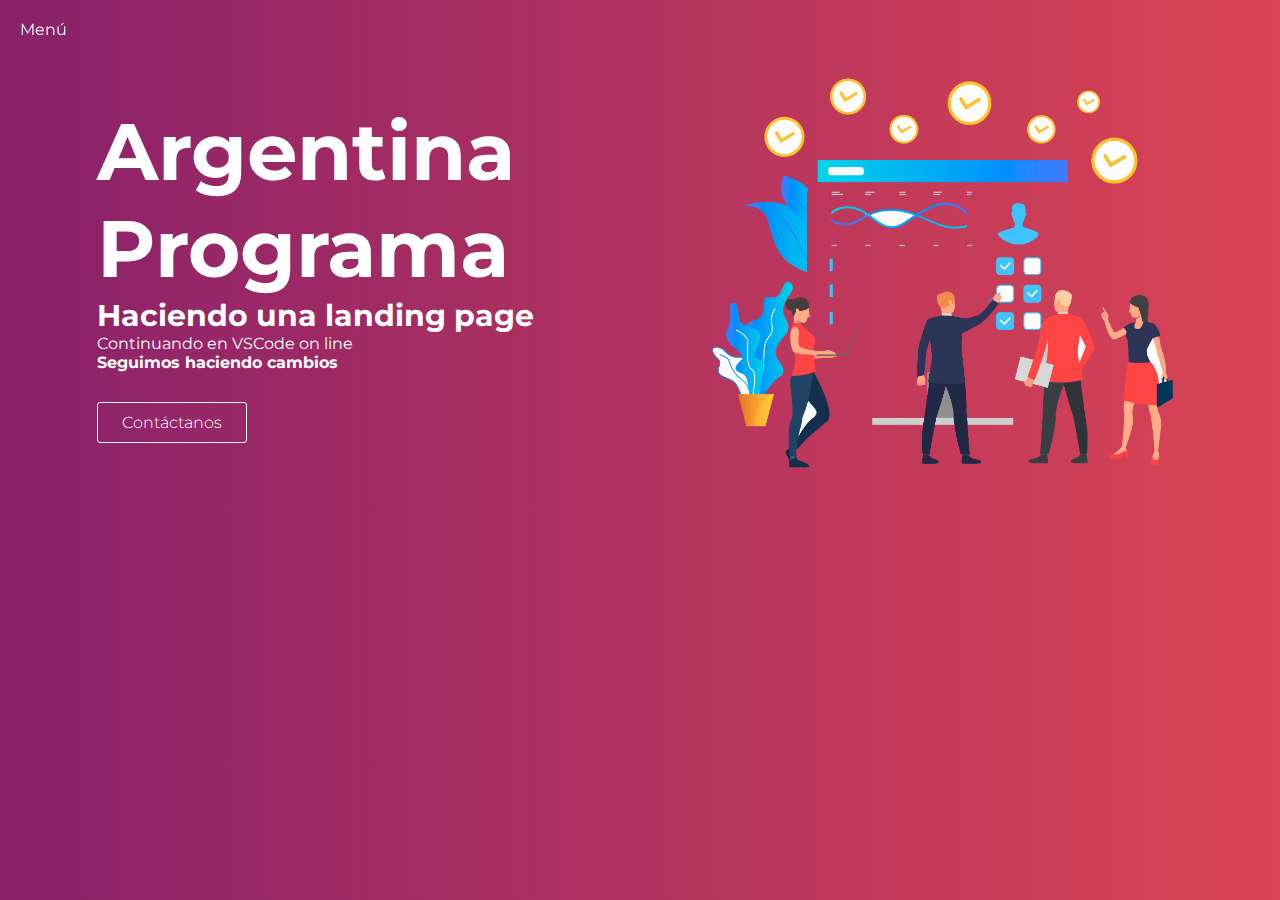
<file: index.html>
<!DOCTYPE html>
<html lang="es">

<head>
    <meta charset="UTF-8">
    <meta name="viewport" content="width=device-width, initial-scale=1.0">
    <meta http-equiv="X-UA-Compatible" content="ie=edge">
    <title>Ejemplo Landing Page</title>
    <link rel="stylesheet" href="estilos.css"><!--Enlazado de la hoja de estilos con este archivo .html-->
</head>

<body>
    <header>
        <div class="container"><!--Contenedor padre del header-->
            <nav>
                <a href="#" id="icono" class="icono">Menú</a>
                <div class="enlaces uno" id="enlaces"><!--En contenedor o caja se llamará "enlaces" y tendrá una clase llamada "uno"-->
                    <a href="">Inicio</a>
                    <a href="">Acerca de</a>
                    <a href="contacto.html">Contacto</a>
                </div>
            </nav>
            <div class="textos">
                <h1>Argentina Programa</h1>
                <h2>Haciendo una landing page</h2>
                <p>Continuando en VSCode on line</p>
                <h4>Seguimos haciendo cambios</h4>
                <a href="contacto.html">Contáctanos</a>
            </div>
            <img src="vector.png" alt="Imagen de página principal"><!--Imagen descargada de https://www.freepik.es/ Autor: @pch.vector-->
        </div>
    </header>
    <!--Traído de https://smooth.ie/-->
    <!-- <div class="wave">
        <div style="height: 150px; overflow: hidden;" ><svg viewBox="0 0 500 150" preserveAspectRatio="none" style="height: 100%; width: 100%;"><path d="M0.00,49.98 C150.00,150.00 349.20,-50.00 500.00,49.98 L500.00,150.00 L0.00,150.00 Z" style="stroke: none; fill: #fff;"></path></svg></div>
    </div> -->
    <script src="script.js"></script>
</body>

</html>
</file>
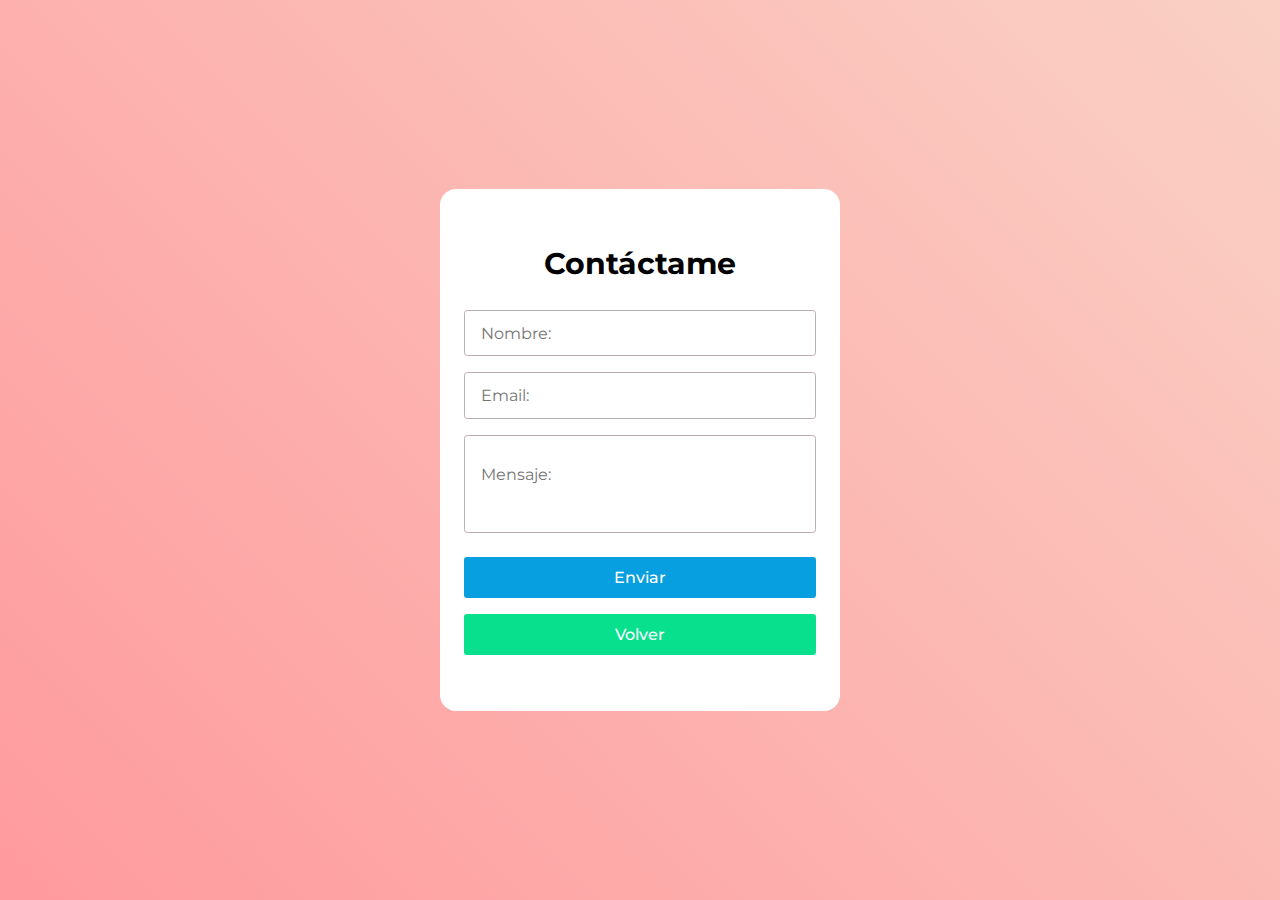
<file: contacto.html>
<!DOCTYPE html>
<html lang="es">
<head>
    <meta charset="UTF-8">
    <meta http-equiv="X-UA-Compatible" content="IE=edge">
    <meta name="viewport" content="width=device-width, initial-scale=1.0">
    <title>Contacto</title>
    <link rel="stylesheet" href="estilos.css"><!--Enlazado de la hoja de estilos con este archivo .html-->
</head>
<body>
    <form class="form" action="https://formspree.io/f/xoqzjkwd" method="POST">
        <div class="form-container">
            <h2 class="form-title">Contáctame</h2>
            <input type="text" class="form-input" placeholder="Nombre:" name="name">
            <input type="email" class="form-input" placeholder="Email:" name="email">
            <textarea class="form-input form-input--message" placeholder="Mensaje:" name="message"></textarea>
            <input type="submit" value="Enviar" class="form-cta">
            <button class="btn"><a href="index.html">Volver</a></button>
        </div>
    </form>
</body>
</html>
</file>
<file: estilos.css>
@import url('https://fonts.googleapis.com/css2?family=Montserrat:wght@300;400;700&display=swap'); /* Importación del tipo de letra */

*{
    margin:0;
    padding: 0;
    box-sizing: border-box;
}

body{
    background-image: linear-gradient(45deg, #ff9a9e 0%, #fad0c4 99%, #fad0c4 100%);
    min-height: 100vh;
    width: 100%;
    display: flex;
    font-family: 'Montserrat', sans-serif; /* Tipo de letra traída de Google Fonts */
}

nav{
    position: fixed;
    top: 20px;
    left: 20px;
    display: flex;
    justify-content: flex-start;
}

nav a{
    color:#fff;
    text-decoration: none;
}

a{
    color:#fff;
    text-decoration: none;
}

.icono{
    display: block;
    z-index: 100000000;
    animation: moverIzquierda 1s ease-in;
}

header{ /* Los 3 background fueron importados de https://uigradients.com/ */
    background: #DA4453;  /* Respaldo para navegadores antiguos */
    background: -webkit-linear-gradient(to right, #89216B, #DA4453);  /* Chrome 10-25, Safari 5.1-6 */
    background: linear-gradient(to right, #89216B, #DA4453); /* W3C, IE 10+/ Edge, Firefox 16+, Chrome 26+, Opera 12+, Safari 7+ */    
    height: auto;
    padding: 48px;
    width: 100%;
}

.container{
    width: 95%;
    max-width: 1200px;
    display: flex; /* Habilitamos flexbox que se rige a base de posicionamiento*/
    align-items: center; /* Gracias a flexbox alinea los elementos dentro del contenedor de forma vertical */
    justify-content: space-around; /* Distribuye los elementos de forma simétrica */
    margin: auto;
}

img{
    display: block;
    height: 450px;
    object-fit: cover; /* Le da un tamaño proporcional a la imagen */
    animation: arriba 1s ease-in;
}

.textos{
    width: 50%; /* Flexbox no deja que se pase del 50% */
    color:#fff;
}

.textos h1{
    font-size:80px;
    animation: moverDerecha 1s ease-in;

}

.textos h2{
    font-size:30px;
    animation: moverIzquierda 1s ease-in;
}

.textos a{
    display: inline-block; /* Para que nos deje darle un padding y un margin */
    color:#fff;
    font-weight: 300;
    text-decoration: none;
    margin-top: 30px; /* Para que se separe de los textos */
    border: 1px solid #fff;
    width: 150px;
    border-radius: 3px;
    text-align: center;
    padding: 10px 0;
    animation: arriba 1s ease-in;

}

.wave{
    height: 100px;
    width: 100%;
    background: #DA4453;  /* Respaldo para navegadores antiguos */
    background: -webkit-linear-gradient(to right, #89216B, #DA4453);  /* Chrome 10-25, Safari 5.1-6 */
    background: linear-gradient(to right, #89216B, #DA4453); /* W3C, IE 10+/ Edge, Firefox 16+, Chrome 26+, Opera 12+, Safari 7+ */    
}

.enlaces{
    position: fixed;
    display: flex;
    top: 0;
    background: #000;
    justify-content: space-around;
    align-items: center;
    height: 100vh;
    right: 0;
    flex-direction: column;
    width: 100%;
    transition: all 1s ease;
    background: #bc4e9c;  /* fallback for old browsers */
    background: -webkit-linear-gradient(to right, #f80759, #bc4e9c);  /* Chrome 10-25, Safari 5.1-6 */
    background: linear-gradient(to right, #f80759, #bc4e9c); /* W3C, IE 10+/ Edge, Firefox 16+, Chrome 26+, Opera 12+, Safari 7+ */
}

.uno{
    
    -webkit-clip-path: circle(0% at 0 0);
    clip-path: circle(0% at 0 0);

}

.dos{
    
    -webkit-clip-path: circle(150% at 0 0);
    clip-path: circle(150% at 0 0);
    
    }

.form {
    background-color: #fff;
    width: 90%;
    margin: auto;
    max-width: 400px;
    border-radius: 1em;
    padding: 3.5em 1.5em;
}

.form-container {
    width: 100%;
    display: grid;
    gap: 1em;
    grid-auto-columns: 100%;
}

.form-title {
    text-align: center;
    font-size: 1.9rem;
    margin-bottom: .4em;
}

.form-input {
    font-family: inherit;
    font-size: 1rem;
    padding: .8em 1em;
    outline: none;
    border: none;
    border: 1px solid #bbb0b0;
    border-radius: 0.2em;
}

.form-input--message {
    resize: none;
    padding: 1.8em 1em;
    margin-bottom: .5em;
}

.form-cta {
    font-family: inherit;
    font-size: 1rem;
    background-color: #089fe0;
    color: #fff;
    border: none;
    font-weight: 300;
    padding: .7em 0;
    border-radius: .2em;
    cursor: pointer;
    font-weight: 500;
}

.btn {
    font-family: inherit;
    font-size: 1rem;
    background-color: #08e08d;
    border: none;
    font-weight: 100;
    padding: .7em 0;
    border-radius: .2em;
    cursor: pointer;
    font-weight: 500;
}

@keyframes moverIzquierda{
    0%{
        opacity: 0;
        transform: translateX(-100px);
    }

    100%{
        opacity: 1;
        transform: translate(0);
    }
}

@keyframes moverDerecha{
    0%{
        opacity: 0;
        transform: translateX(100px);
    }

    100%{
        opacity: 1;
        transform: translate(0);
    }
}

@keyframes arriba{
    0%{
        opacity: 0;
        transform: translateY(100px);
    }

    100%{
        opacity: 1;
        transform: translate(0);
    }
}

@media screen and (max-width:1000px){
    img{
        height: 400px;
    }

}

@media screen and (max-width:800px){
    img{
        height: 370px;
    }
    .textos h1{
        font-size: 70px;
    }

    .textos h2{
        font-size: 25px;
    }
    
}

@media screen and (max-width:700px){
    img{
        height: 250px;
    }
    .textos h1{
        font-size: 40px;
    }

    .textos h2{
        font-size: 15px;
    }
    
}

@media screen and (max-width:450px){
    .container{
        width: 100%;
        flex-wrap: wrap-reverse;
        justify-content: center;
    }
    .textos{
        width: 100%;
        text-align: center;
    }
    .textos h1{
        font-size: 60px;
    }    
}

@media screen and (max-width:340px){
    img{
        height: 160px;
    }
    .textos h1{
        font-size: 35px;
    }
    .textos a{
        width: 120px;
    }
    .textos h2{
        font-size: 15px;
    }
    
}

@media (max-width:450px) {
    .form {
        padding: 3.5em 1em;
    }
}
</file>
